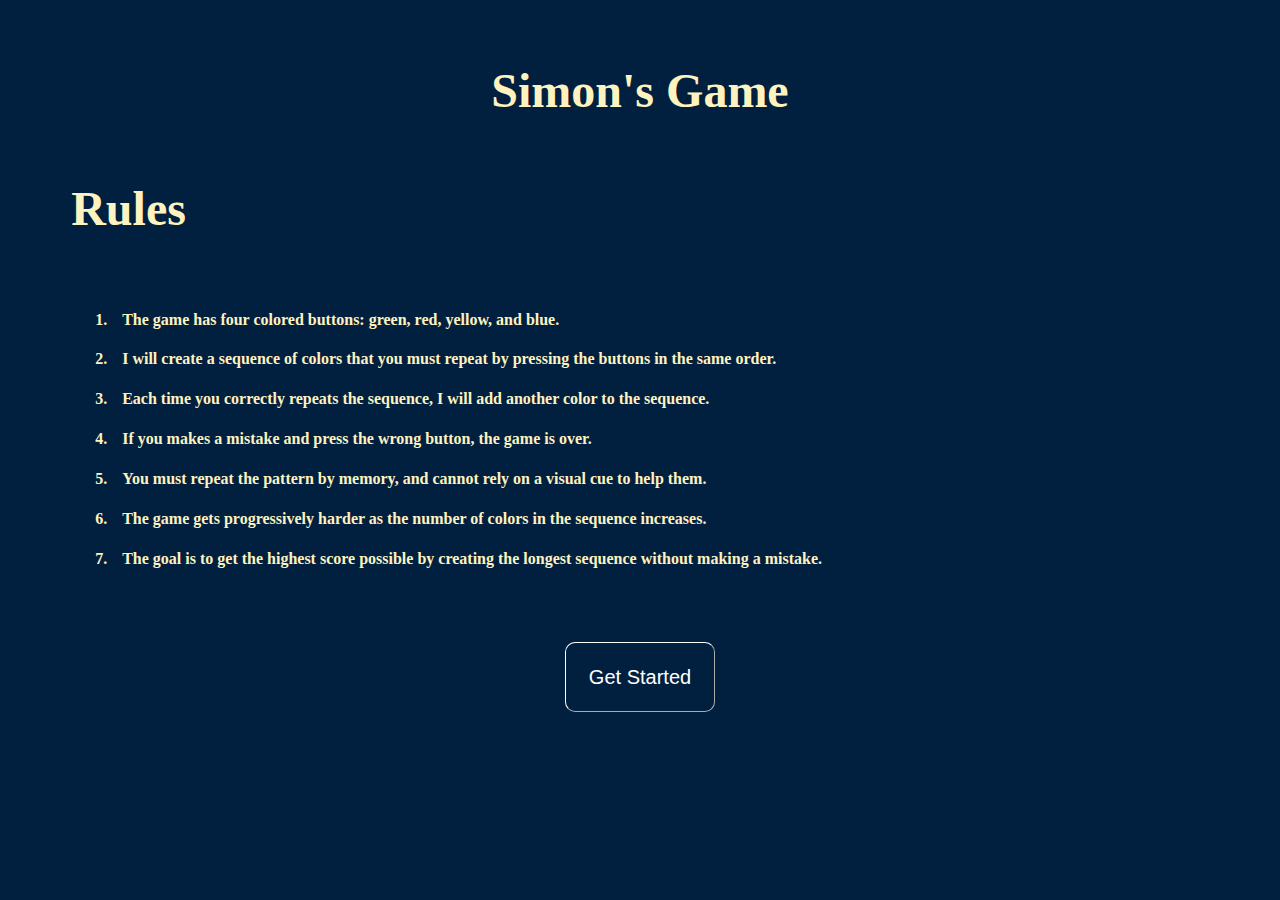
<file: index.html>
<!DOCTYPE html>
<html lang="en">
<head>
    <meta charset="UTF-8">
    <meta name="viewport" content="width=device-width, initial-scale=1.0">
    
    <link rel="stylesheet" href="front.css">
    <title>Rules</title>
</head>
<body>
        <h1 class="main">Simon's Game</h1>
        <div><h1>Rules</h1>
            <h5>
                <ol>
                    <li> The game has four colored buttons: green, red, yellow, and blue. </li>
                    <li> I will create a sequence of colors that you must repeat by pressing the buttons in the same order. </li>
                    <li> Each time you correctly repeats the sequence, I will add another color to the sequence. </li>
                    <li> If you makes a mistake and press the wrong button, the game is over. </li>
                    <li> You must repeat the pattern by memory, and cannot rely on a visual cue to help them. </li>
                    <li> The game gets progressively harder as the number of colors in the sequence increases. </li>
                    <li> The goal is to get the highest score possible by creating the longest sequence without making a mistake. </li>
                </ol>
            </h5>
        </div>
    <div class="container">
        <a href="game.html"><button class="play-button">Get Started</button></a>
    </div>
</body>
</html>
</file>
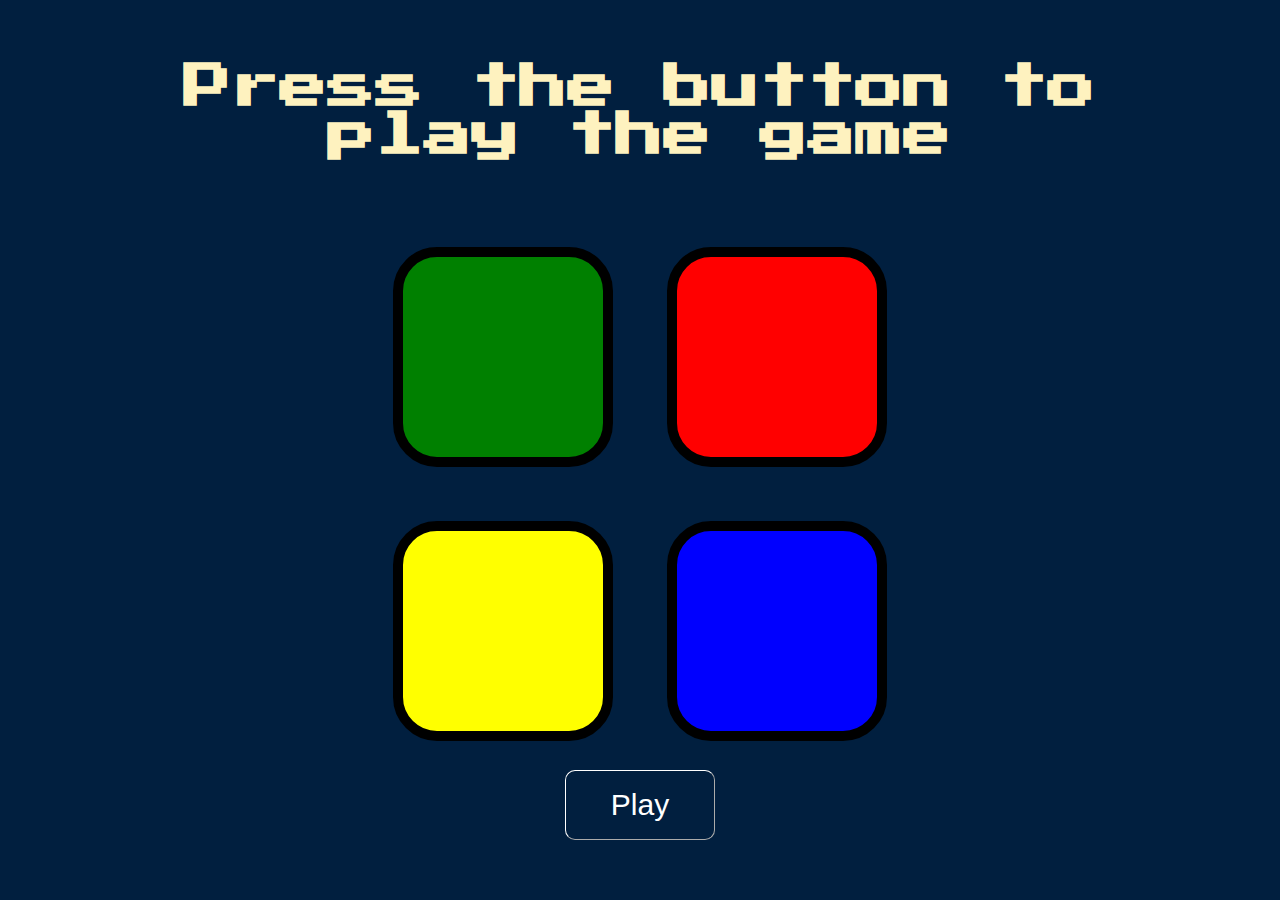
<file: game.html>
<!DOCTYPE html>
<html lang="en" dir="ltr">

<head>
  <meta charset="utf-8">
  <title>Simon</title>
  <link rel="stylesheet" href="styles.css">
  <link href="https://fonts.googleapis.com/css?family=Press+Start+2P" rel="stylesheet">
  <script src="https://ajax.googleapis.com/ajax/libs/jquery/3.6.4/jquery.min.js"></script>
</head>

<body>
  <h1 id="level-title">Press the button to play the game</h1>
  <div class="container">
    <div lass="row">

      <div type="button" id="green" class="btn green">

      </div>
      

      <div type="button" id="red" class="btn red">

      </div>
    </div>

    <div class="row">

      <div type="button" id="yellow" class="btn yellow">

      </div>
      <div type="button" id="blue" class="btn blue">

      </div>

    </div>
    <button class="play-button">Play</button>


  </div>

<script src="index.js"></script>
</body>

</html>
</file>
<file: front.css>
body {
    text-align: justify;
    background-color: #011F3F;
  }
.main{
    text-align: center;
  }
  h1{
    font-family: 'Press Start 2P', cursive;
    font-size: 3rem;
    margin:  5%;
    color: #FEF2BF;
  }
  h5{
    text-align: justify;
    font-family: 'Press Start 2P', cursive;
    font-size: 1rem;
    margin:  5%;
    color: #FEF2BF;
  }
  li{
    padding: 1%;
  }

  .container{
    display: flex;
    justify-content: center;
  }
  .play-button {
    background-color: transparent;
    color: #fff;
    border-radius: 10px; 
    border-width: 1px;
    border-color: white;
    padding: 10px 20px; 
    text-align: center; 
    text-decoration: none;
    
    font-size: 20px;
    font-weight: 300;
    cursor: pointer; 
    width: 150px;
    height: 70px;
  }
  .play-button:hover{
    background-color: #FEF2BF;
    color: black;
  }
</file>
<file: styles.css>
body {
  text-align: center;
  background-color: #011F3F;
}

#level-title {
  font-family: 'Press Start 2P', cursive;
  font-size: 3rem;
  margin:  5%;
  color: #FEF2BF;
}

.container {
  display: block;
  width: 50%;
  margin: auto;

}

.btn {
  margin: 25px;
  display: inline-block;
  height: 200px;
  width: 200px;
  border: 10px solid black;
  border-radius: 20%;
}

.game-over {
  background-color: red;
  opacity: 0.8;
}

.red {
  background-color: red;
}

.green {
  background-color: green;
}

.blue {
  background-color: blue;
}

.yellow {
  background-color: yellow;
}

.pressed {
  box-shadow: 0 0 20px white;
  background-color: grey;
}
.play-button {
  background-color: transparent;
  color: #fff;
  border-radius: 10px; 
  border-width: 1px;
  border-color: white;
  /*color: black; */
  padding: 10px 20px; 
  text-align: center; 
  text-decoration: none;
  display: inline-block; 
  font-size: 30px;
  font-weight: 300;
  cursor: pointer; 
  width: 150px;
  height: 70px;
}
.play-button:hover{
  background-color: #FEF2BF;
  color: black;
}

.hidden{
  visibility:hidden;
}
</file>
